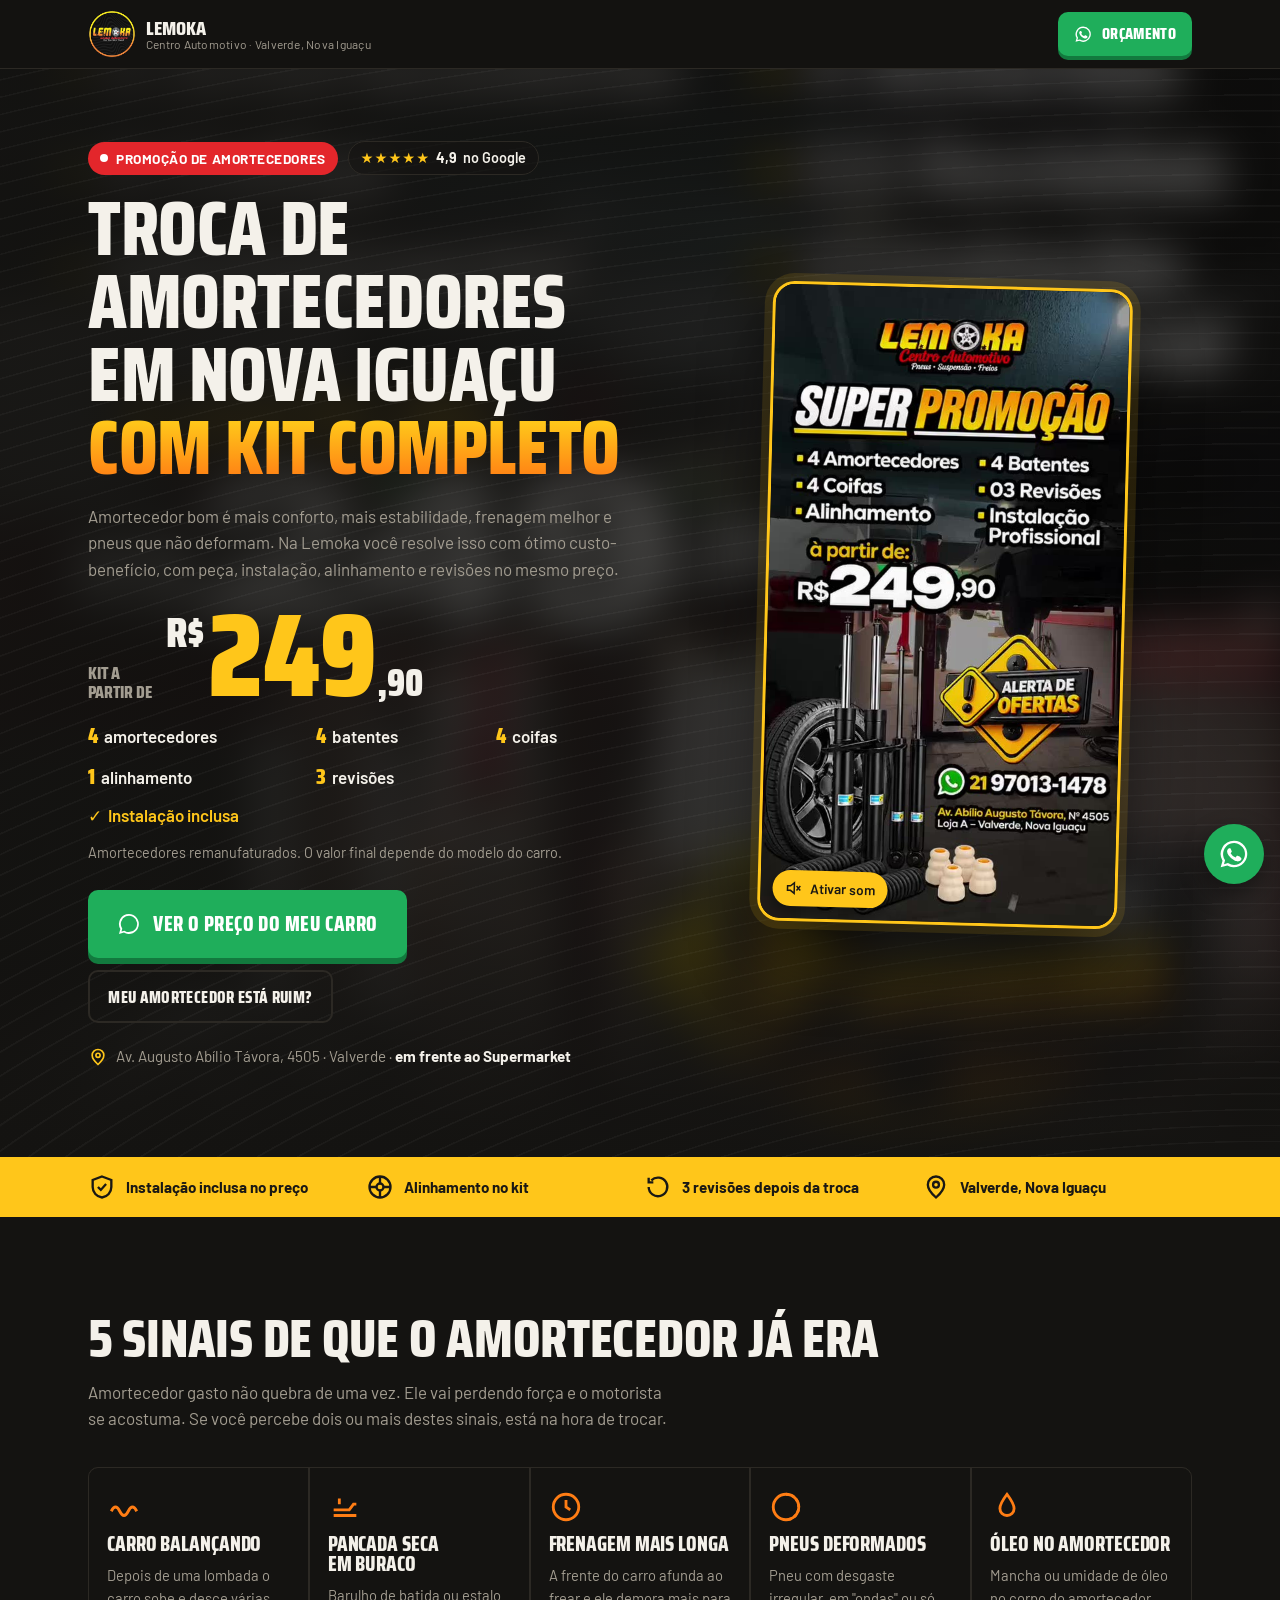
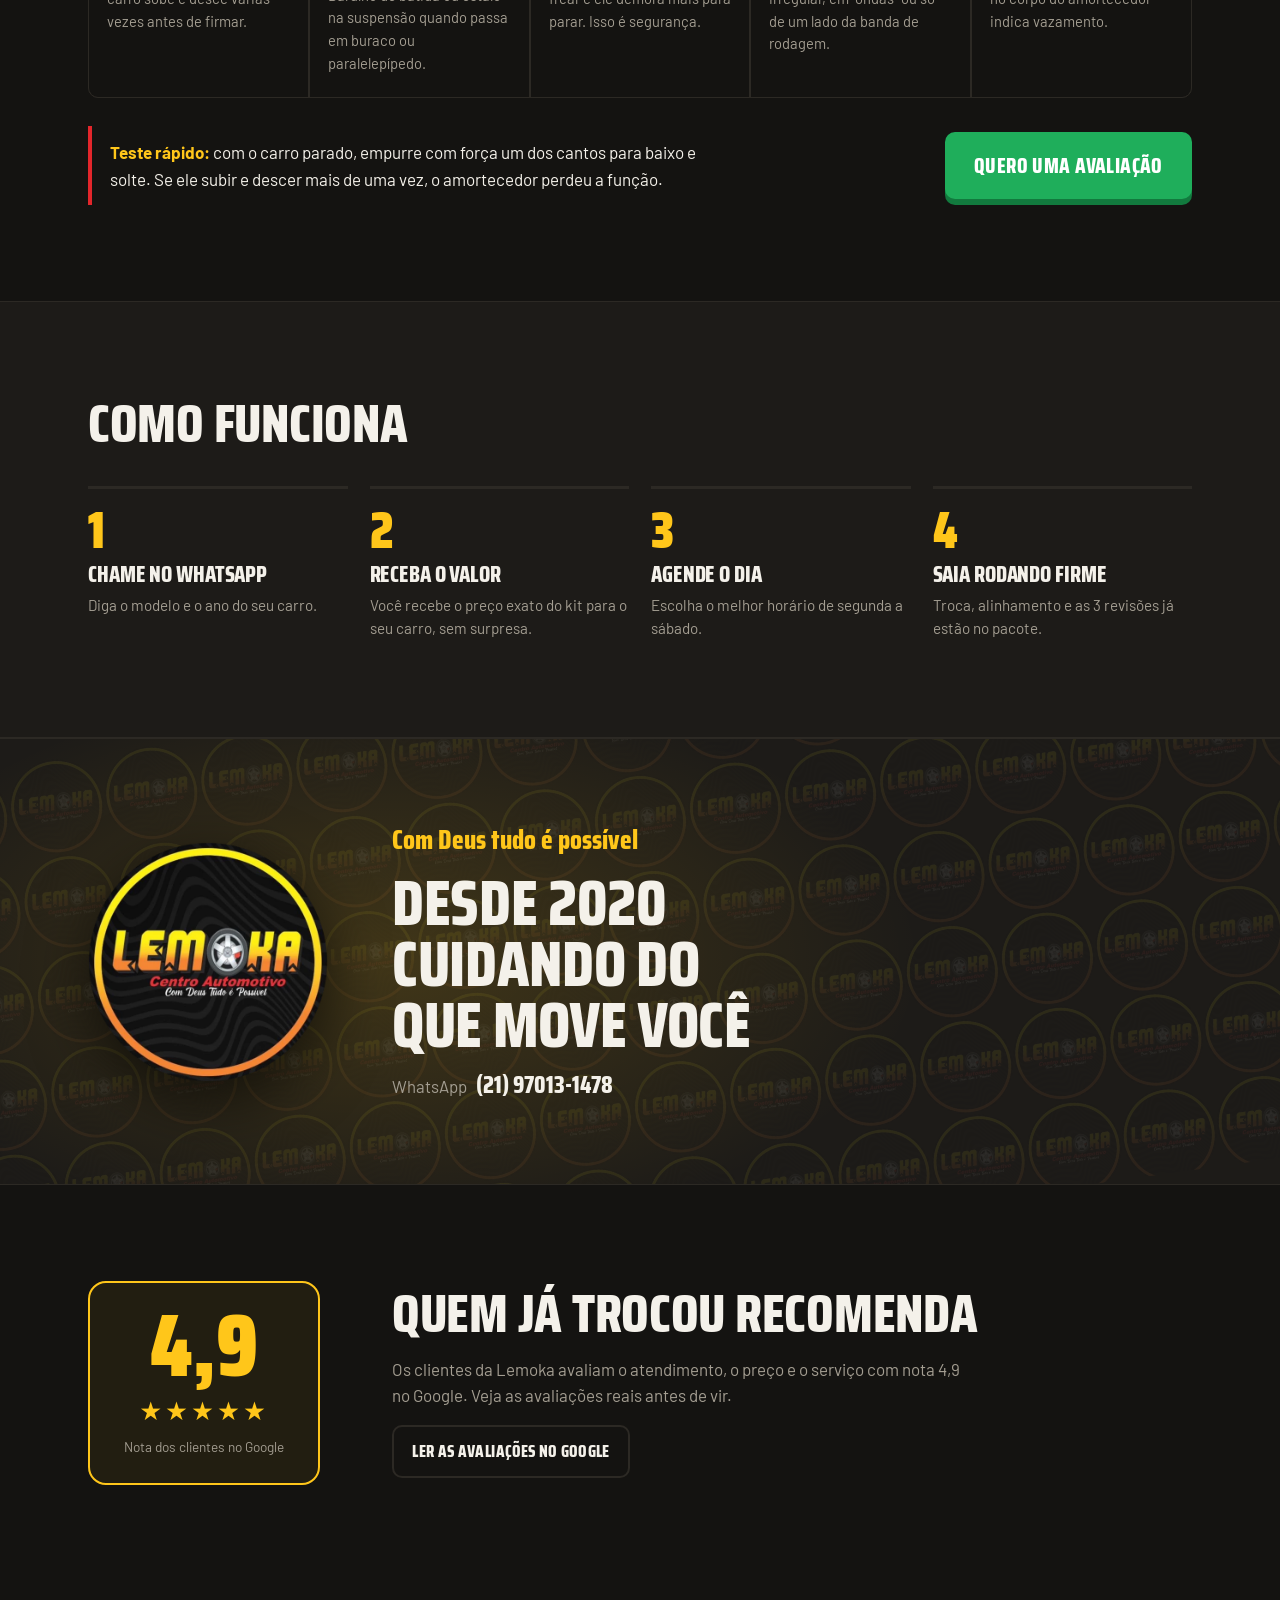
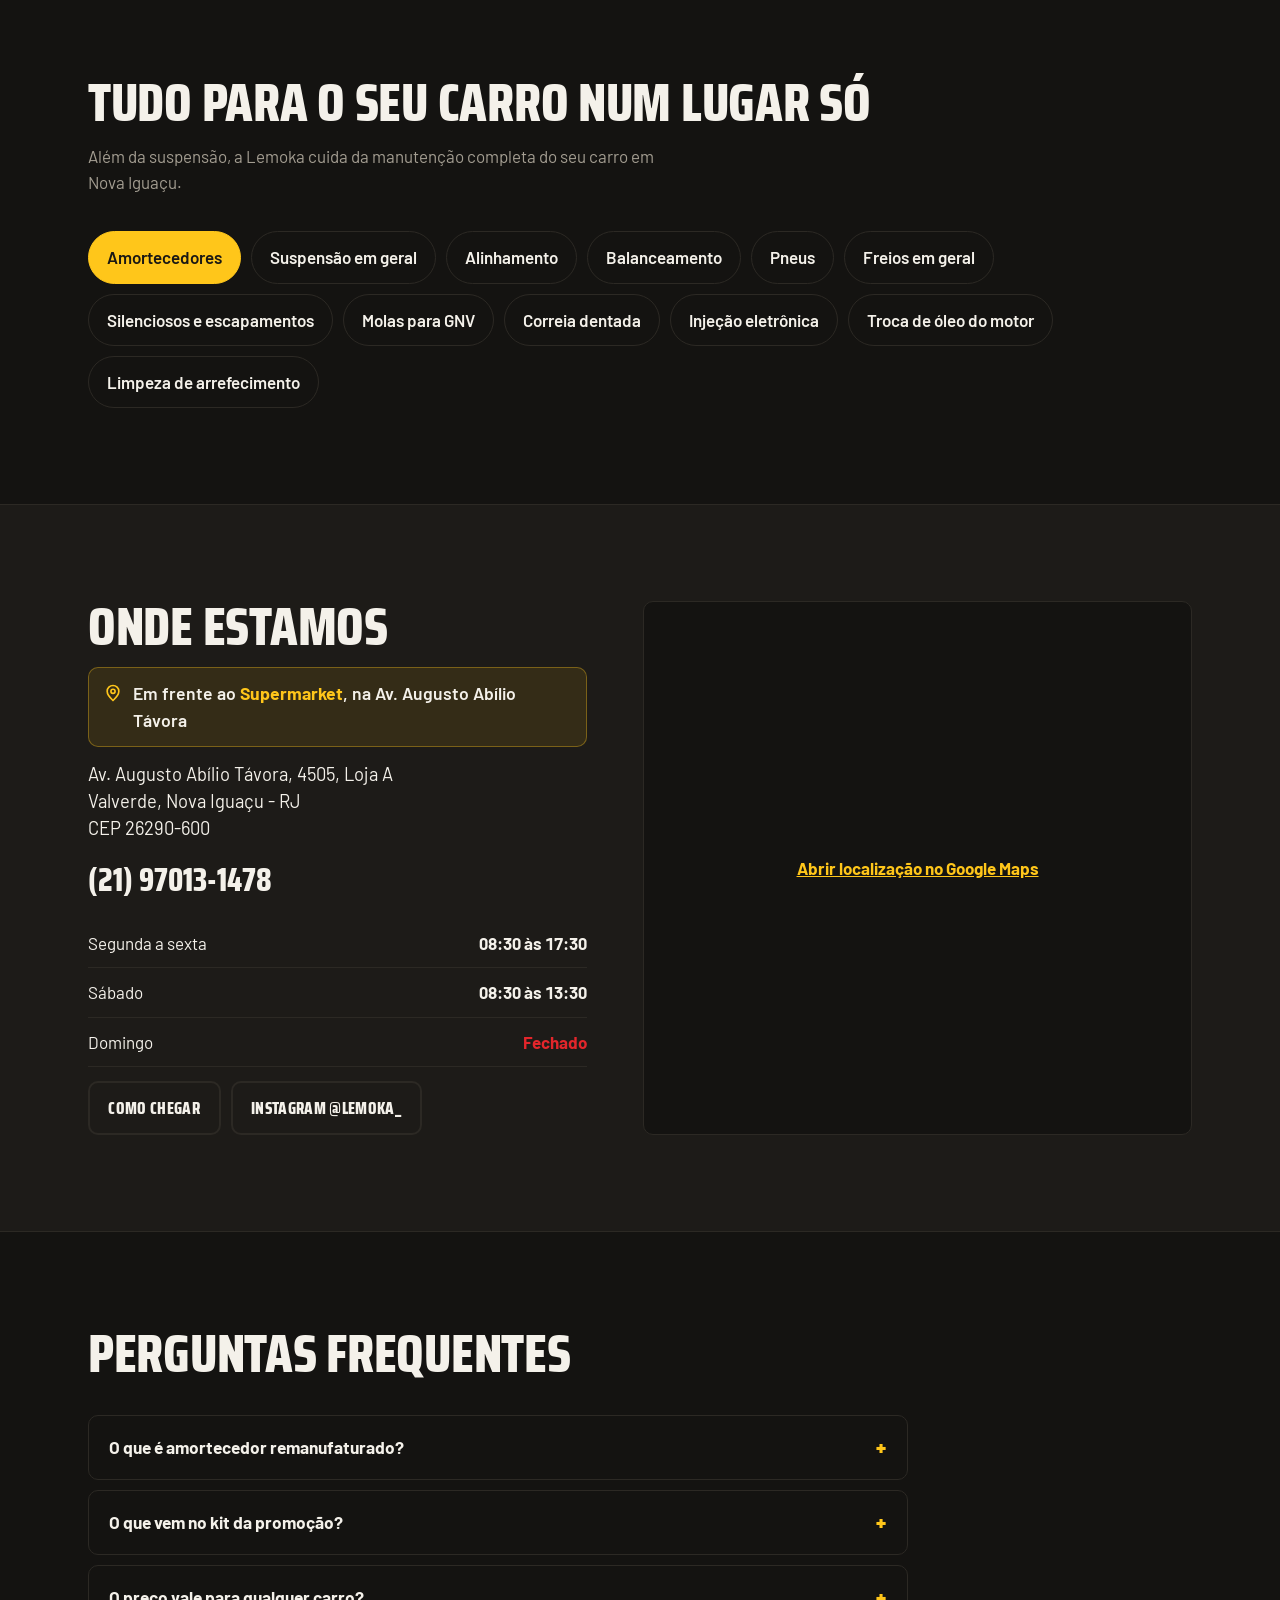
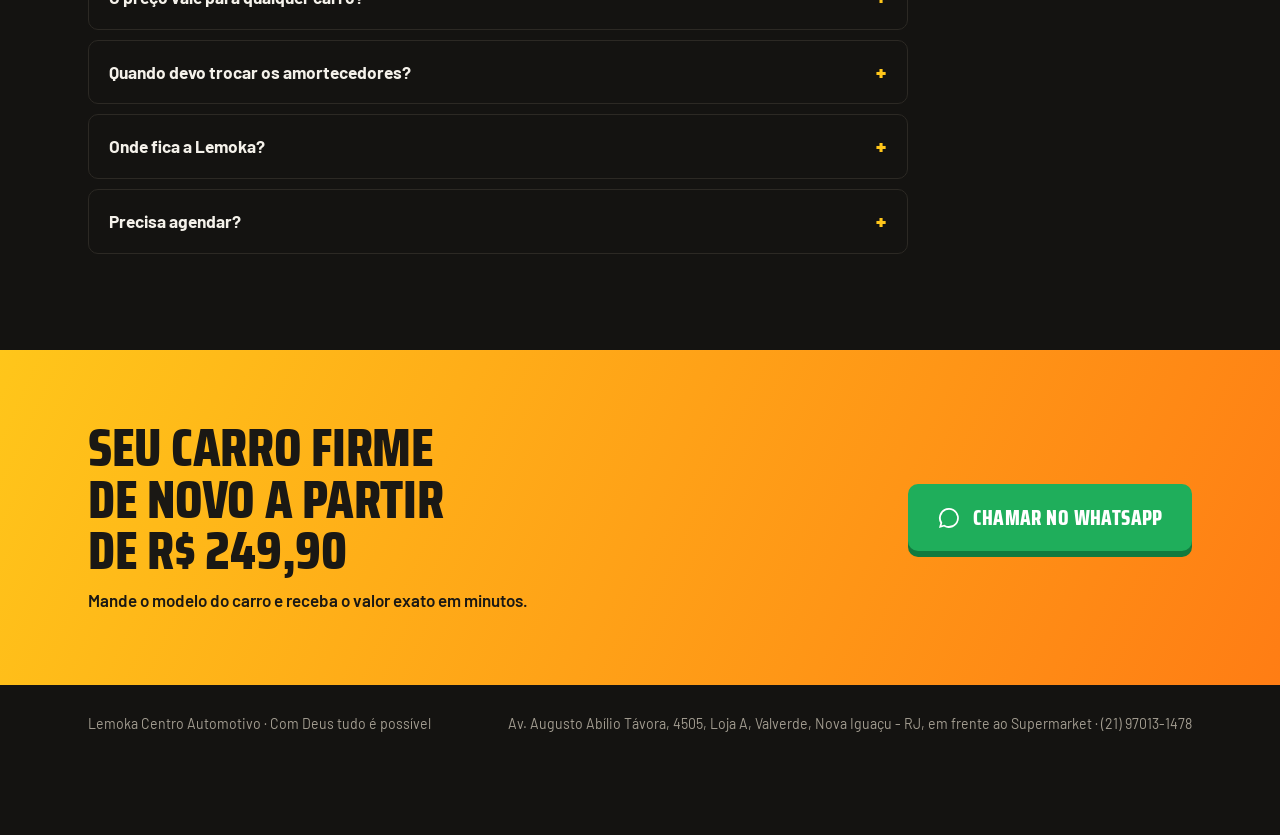
<file: clientes/lemoka/preview-7c4e2a91/index.html>
<!DOCTYPE html>
<html lang="pt-BR">
<head>
<meta charset="utf-8">
<meta name="viewport" content="width=device-width, initial-scale=1, viewport-fit=cover">
<title>Promoção de Amortecedores em Nova Iguaçu | Lemoka Centro Automotivo</title>
<meta name="claude:viewport-fit-sides" content="cover">
<meta name="description" content="Promoção de amortecedores em Nova Iguaçu: kit com 4 amortecedores, batentes, coifas, alinhamento e instalação a partir de R$ 249,90. Lemoka Centro Automotivo, Valverde, em frente ao Supermarket. Orçamento pelo WhatsApp.">
<meta name="robots" content="noindex,nofollow">
<meta name="theme-color" content="#141311">
<meta property="og:type" content="website">
<meta property="og:locale" content="pt_BR">
<meta property="og:title" content="Promoção de amortecedores em Nova Iguaçu | Lemoka Centro Automotivo">
<meta property="og:description" content="Kit completo com instalação, alinhamento e 3 revisões, a partir de R$ 249,90. Chame no WhatsApp.">
<meta property="og:image" content="assets/promo-poster.jpg">
<link rel="icon" type="image/png" href="assets/favicon.png">
<link rel="preload" href="assets/fonts/saira-condensed-latin-800-normal.woff2" as="font" type="font/woff2" crossorigin>
<link rel="stylesheet" href="style.css">
<script type="application/ld+json">
{
  "@context":"https://schema.org",
  "@type":"AutoRepair",
  "name":"Lemoka Centro Automotivo",
  "image":"assets/logo-lemoka.webp",
  "telephone":"+55-21-97013-1478",
  "priceRange":"$$",
  "address":{"@type":"PostalAddress","streetAddress":"Av. Augusto Abílio Távora, 4505, Loja A","addressLocality":"Nova Iguaçu","addressRegion":"RJ","postalCode":"26290-600","addressCountry":"BR"},
  "description":"Centro automotivo em Valverde, Nova Iguaçu, em frente ao Supermarket da Av. Augusto Abílio Távora. Amortecedores, suspensão, freios, alinhamento e balanceamento.",
  "hasMap":"https://www.google.com/maps/search/?api=1&query=Av.+Augusto+Ab%C3%ADlio+T%C3%A1vora+4505+Valverde+Nova+Igua%C3%A7u",
  "foundingDate":"2020",
  "slogan":"Desde 2020 cuidando do que move você",
  "areaServed":["Valverde","Nova Iguaçu","Baixada Fluminense"],
  "sameAs":["https://www.instagram.com/lemoka_/"],
  "openingHoursSpecification":[
    {"@type":"OpeningHoursSpecification","dayOfWeek":["Monday","Tuesday","Wednesday","Thursday","Friday"],"opens":"08:30","closes":"17:30"},
    {"@type":"OpeningHoursSpecification","dayOfWeek":"Saturday","opens":"08:30","closes":"13:30"}
  ],
  "makesOffer":{"@type":"Offer","name":"Kit de amortecedores remanufaturados com instalação","price":"249.90","priceCurrency":"BRL","description":"4 amortecedores remanufaturados, 4 batentes, 4 coifas, 1 alinhamento, 3 revisões e instalação inclusa. Preço a partir de."},
  "hasOfferCatalog":{"@type":"OfferCatalog","name":"Serviços","itemListElement":[
    {"@type":"Offer","itemOffered":{"@type":"Service","name":"Troca de amortecedores"}},
    {"@type":"Offer","itemOffered":{"@type":"Service","name":"Alinhamento e balanceamento"}},
    {"@type":"Offer","itemOffered":{"@type":"Service","name":"Freios"}},
    {"@type":"Offer","itemOffered":{"@type":"Service","name":"Suspensão"}},
    {"@type":"Offer","itemOffered":{"@type":"Service","name":"Pneus"}},
    {"@type":"Offer","itemOffered":{"@type":"Service","name":"Escapamentos e silenciosos"}},
    {"@type":"Offer","itemOffered":{"@type":"Service","name":"Correia dentada"}},
    {"@type":"Offer","itemOffered":{"@type":"Service","name":"Injeção eletrônica"}},
    {"@type":"Offer","itemOffered":{"@type":"Service","name":"Troca de óleo do motor"}},
    {"@type":"Offer","itemOffered":{"@type":"Service","name":"Limpeza de arrefecimento"}},
    {"@type":"Offer","itemOffered":{"@type":"Service","name":"Molas para GNV"}}
  ]}
}
</script>
<script type="application/ld+json">
{
  "@context":"https://schema.org",
  "@type":"FAQPage",
  "mainEntity":[
    {"@type":"Question","name":"O que é amortecedor remanufaturado?","acceptedAnswer":{"@type":"Answer","text":"É um amortecedor recuperado: a carcaça é aproveitada e as partes internas que se desgastam são substituídas. Depois ele é testado antes de ser instalado. Custa bem menos que uma peça nova."}},
    {"@type":"Question","name":"O que vem no kit da promoção?","acceptedAnswer":{"@type":"Answer","text":"4 amortecedores remanufaturados, 4 batentes, 4 coifas, 1 alinhamento, 3 revisões e a instalação."}},
    {"@type":"Question","name":"O preço vale para qualquer carro?","acceptedAnswer":{"@type":"Answer","text":"O valor é a partir de R$ 249,90 e varia conforme o modelo do carro. Mande o modelo e o ano pelo WhatsApp para receber o valor exato."}},
    {"@type":"Question","name":"Quando devo trocar os amortecedores?","acceptedAnswer":{"@type":"Answer","text":"Vale revisar a cada 10 mil km. A troca costuma ser necessária entre 40 e 60 mil km, ou antes se o carro balançar demais, bater seco em buracos ou deformar os pneus."}},
    {"@type":"Question","name":"Onde fica a Lemoka?","acceptedAnswer":{"@type":"Answer","text":"Av. Augusto Abílio Távora, 4505, Loja A, Valverde, Nova Iguaçu - RJ, em frente ao Supermarket. Segunda a sexta das 8h30 às 17h30 e sábado das 8h30 às 13h30."}}
  ]
}
</script>
</head>
<body>

<header class="topo">
  <div class="wrap">
    <a class="marca" href="#inicio" aria-label="Lemoka Centro Automotivo, início">
      <img src="assets/logo-lemoka.webp" alt="Logo Lemoka Centro Automotivo" width="48" height="48">
      <span>Lemoka<small>Centro Automotivo · Valverde, Nova Iguaçu</small></span>
    </a>
    <a class="btn btn-zap" href="https://wa.me/5521970131478?text=Ol%C3%A1!%20Vi%20a%20promo%C3%A7%C3%A3o%20de%20amortecedores%20no%20site%20e%20quero%20um%20or%C3%A7amento.%20Meu%20carro%20%C3%A9%3A%20" target="_blank" rel="noopener">
      <svg viewBox="0 0 24 24" fill="currentColor" aria-hidden="true"><path d="M12 2a10 10 0 0 0-8.6 15.1L2 22l5-1.3A10 10 0 1 0 12 2zm0 18.2a8.2 8.2 0 0 1-4.2-1.2l-.3-.2-3 .8.8-2.9-.2-.3A8.2 8.2 0 1 1 12 20.2zm4.5-6.1c-.2-.1-1.5-.7-1.7-.8s-.4-.1-.6.1-.7.8-.8 1-.3.2-.5.1a6.7 6.7 0 0 1-3.3-2.9c-.3-.4.3-.4.7-1.3.1-.2 0-.3 0-.4l-.8-1.8c-.2-.5-.4-.4-.6-.4h-.5a1 1 0 0 0-.7.3 3 3 0 0 0-.9 2.2 5.2 5.2 0 0 0 1.1 2.7 11.8 11.8 0 0 0 4.5 4c1.7.7 2.3.8 3.2.6a2.7 2.7 0 0 0 1.8-1.2 2.2 2.2 0 0 0 .1-1.2c0-.1-.2-.2-.4-.3z"/></svg>
      <span>Orçamento</span>
    </a>
  </div>
</header>

<main id="inicio">

  <section class="hero" aria-labelledby="titulo">
    <video class="hero-video" autoplay muted loop playsinline preload="auto" poster="assets/promo-poster.jpg" aria-hidden="true" tabindex="-1">
      <source src="assets/promo-lemoka.mp4" type="video/mp4">
    </video>
    <div class="wrap">
      <div class="hero-texto">
        <div class="hero-chips">
          <p class="selo"><i aria-hidden="true"></i>Promoção de amortecedores</p>
          <a class="nota-google" href="#avaliacoes"><span class="estrelas" aria-hidden="true">★★★★★</span><b>4,9</b> no Google</a>
        </div>
        <h1 id="titulo">Troca de amortecedores em Nova Iguaçu <span class="grad">com kit completo</span></h1>
        <p class="lead">Amortecedor bom é mais conforto, mais estabilidade, frenagem melhor e pneus que não deformam. Na Lemoka você resolve isso com ótimo custo-benefício, com peça, instalação, alinhamento e revisões no mesmo preço.</p>
        <div class="preco">
          <p class="de">Kit a<br>partir de</p>
          <p class="valor" aria-label="249 reais e 90 centavos"><sup>R$</sup>249<small>,90</small></p>
        </div>
        <ul class="kit" aria-label="O que vem no kit">
          <li><b>4</b> amortecedores</li>
          <li><b>4</b> batentes</li>
          <li><b>4</b> coifas</li>
          <li><b>1</b> alinhamento</li>
          <li><b>3</b> revisões</li>
          <li class="kit-inst">Instalação inclusa</li>
        </ul>
        <p class="nota">Amortecedores remanufaturados. O valor final depende do modelo do carro.</p>
        <div class="acoes">
          <a class="btn btn-zap" href="https://wa.me/5521970131478?text=Ol%C3%A1!%20Vi%20a%20promo%C3%A7%C3%A3o%20de%20amortecedores%20no%20site%20e%20quero%20um%20or%C3%A7amento.%20Meu%20carro%20%C3%A9%3A%20" target="_blank" rel="noopener">
            <svg viewBox="0 0 24 24" fill="currentColor" aria-hidden="true"><path d="M12 2a10 10 0 0 0-8.6 15.1L2 22l5-1.3A10 10 0 1 0 12 2zm0 18.2a8.2 8.2 0 0 1-4.2-1.2l-.3-.2-3 .8.8-2.9-.2-.3A8.2 8.2 0 1 1 12 20.2z"/></svg>
            Ver o preço do meu carro
          </a>
          <a class="btn btn-linha" href="#sinais">Meu amortecedor está ruim?</a>
        </div>
        <p class="ref"><svg viewBox="0 0 24 24" fill="none" stroke="currentColor" stroke-width="2" aria-hidden="true"><path d="M12 21s-7-6.2-7-11a7 7 0 0 1 14 0c0 4.8-7 11-7 11z"/><circle cx="12" cy="10" r="2.5"/></svg><span>Av. Augusto Abílio Távora, 4505 · Valverde · <strong>em frente ao Supermarket</strong></span></p>
      </div>

      <figure class="hero-promo">
        <video class="promo-video" autoplay muted loop playsinline preload="auto" poster="assets/promo-poster.jpg" aria-label="Vídeo da oficina Lemoka com a Super Promoção: 4 amortecedores, 4 batentes, 4 coifas, alinhamento, 3 revisões e instalação, a partir de R$ 249,90">
          <source src="assets/promo-lemoka.mp4" type="video/mp4">
        </video>
        <button class="som" type="button" aria-pressed="false">
          <svg viewBox="0 0 24 24" fill="none" stroke="currentColor" stroke-width="2" aria-hidden="true"><path d="M4 9h4l5-4v14l-5-4H4z"/><path class="onda" d="M16 9a4 4 0 0 1 0 6M18.5 6.5a8 8 0 0 1 0 11"/><path class="mudo" d="M16 9l5 6M21 9l-5 6"/></svg>
          <span>Ativar som</span>
        </button>
      </figure>
    </div>
  </section>

  <div class="faixa">
    <div class="wrap">
      <div><svg viewBox="0 0 24 24" fill="none" stroke="currentColor" stroke-width="2" aria-hidden="true"><path d="M12 3l8 3v6c0 4.5-3.4 8.3-8 9-4.6-.7-8-4.5-8-9V6z"/><path d="M8.5 12l2.5 2.5 4.5-5"/></svg>Instalação inclusa no preço</div>
      <div><svg viewBox="0 0 24 24" fill="none" stroke="currentColor" stroke-width="2" aria-hidden="true"><circle cx="12" cy="12" r="9"/><circle cx="12" cy="12" r="3"/><path d="M12 3v6M12 15v6M3 12h6M15 12h6"/></svg>Alinhamento no kit</div>
      <div><svg viewBox="0 0 24 24" fill="none" stroke="currentColor" stroke-width="2" aria-hidden="true"><path d="M4 12a8 8 0 1 0 2.3-5.7"/><path d="M4 4v4h4"/></svg>3 revisões depois da troca</div>
      <div><svg viewBox="0 0 24 24" fill="none" stroke="currentColor" stroke-width="2" aria-hidden="true"><path d="M12 21s-7-6.2-7-11a7 7 0 0 1 14 0c0 4.8-7 11-7 11z"/><circle cx="12" cy="10" r="2.5"/></svg>Valverde, Nova Iguaçu</div>
    </div>
  </div>

  <section class="secao" id="sinais" aria-labelledby="t-sinais">
    <div class="wrap">
      <div class="secao-cab">
        <h2 id="t-sinais">5 sinais de que o amortecedor já era</h2>
        <p class="lead">Amortecedor gasto não quebra de uma vez. Ele vai perdendo força e o motorista se acostuma. Se você percebe dois ou mais destes sinais, está na hora de trocar.</p>
      </div>
      <div class="sinais">
        <article class="sinal">
          <svg viewBox="0 0 24 24" fill="none" stroke="currentColor" stroke-width="2" aria-hidden="true"><path d="M3 15c2-4 4-4 6 0s4 4 6 0 4-4 6 0"/></svg>
          <h3>Carro balançando</h3>
          <p>Depois de uma lombada o carro sobe e desce várias vezes antes de firmar.</p>
        </article>
        <article class="sinal">
          <svg viewBox="0 0 24 24" fill="none" stroke="currentColor" stroke-width="2" aria-hidden="true"><path d="M4 14h11l3-4h2"/><path d="M4 18h16"/><path d="M8 10V6"/></svg>
          <h3>Pancada seca em buraco</h3>
          <p>Barulho de batida ou estalo na suspensão quando passa em buraco ou paralelepípedo.</p>
        </article>
        <article class="sinal">
          <svg viewBox="0 0 24 24" fill="none" stroke="currentColor" stroke-width="2" aria-hidden="true"><circle cx="12" cy="12" r="9"/><path d="M12 7v5l3 2"/></svg>
          <h3>Frenagem mais longa</h3>
          <p>A frente do carro afunda ao frear e ele demora mais para parar. Isso é segurança.</p>
        </article>
        <article class="sinal">
          <svg viewBox="0 0 24 24" fill="none" stroke="currentColor" stroke-width="2" aria-hidden="true"><circle cx="12" cy="12" r="9"/><path d="M12 3a9 9 0 0 1 0 18" stroke-dasharray="2 2"/></svg>
          <h3>Pneus deformados</h3>
          <p>Pneu com desgaste irregular, em "ondas" ou só de um lado da banda de rodagem.</p>
        </article>
        <article class="sinal">
          <svg viewBox="0 0 24 24" fill="none" stroke="currentColor" stroke-width="2" aria-hidden="true"><path d="M12 3c3 4 5 7 5 10a5 5 0 0 1-10 0c0-3 2-6 5-10z"/></svg>
          <h3>Óleo no amortecedor</h3>
          <p>Mancha ou umidade de óleo no corpo do amortecedor indica vazamento.</p>
        </article>
      </div>
      <div class="teste">
        <p><strong>Teste rápido:</strong> com o carro parado, empurre com força um dos cantos para baixo e solte. Se ele subir e descer mais de uma vez, o amortecedor perdeu a função.</p>
        <a class="btn btn-zap" href="https://wa.me/5521970131478?text=Ol%C3%A1!%20Acho%20que%20meu%20amortecedor%20est%C3%A1%20gasto.%20Meu%20carro%20%C3%A9%3A%20" target="_blank" rel="noopener">Quero uma avaliação</a>
      </div>
    </div>
  </section>

  <section class="secao alt" aria-labelledby="t-passos">
    <div class="wrap">
      <div class="secao-cab">
        <h2 id="t-passos">Como funciona</h2>
      </div>
      <ol class="passos">
        <li><h3>Chame no WhatsApp</h3><p>Diga o modelo e o ano do seu carro.</p></li>
        <li><h3>Receba o valor</h3><p>Você recebe o preço exato do kit para o seu carro, sem surpresa.</p></li>
        <li><h3>Agende o dia</h3><p>Escolha o melhor horário de segunda a sábado.</p></li>
        <li><h3>Saia rodando firme</h3><p>Troca, alinhamento e as 3 revisões já estão no pacote.</p></li>
      </ol>
    </div>
  </section>

  <section class="marca-banda" aria-labelledby="t-marca">
    <div class="wrap">
      <img src="assets/logo-lemoka-grande.webp" alt="Lemoka Centro Automotivo" width="280" height="280" loading="lazy">
      <div class="marca-texto">
        <p class="lema">Com Deus tudo é possível</p>
        <h2 id="t-marca">Desde 2020 cuidando do que move você</h2>
        <p class="marca-zap">WhatsApp <strong>(21) 97013-1478</strong></p>
      </div>
    </div>
  </section>

  <section class="secao" id="avaliacoes" aria-labelledby="t-aval">
    <div class="wrap aval">
      <div class="aval-nota">
        <p class="aval-num">4,9</p>
        <p class="estrelas grande" aria-label="Nota 4,9 de 5">★★★★★</p>
        <p class="aval-fonte">Nota dos clientes no Google</p>
      </div>
      <div class="aval-texto">
        <h2 id="t-aval">Quem já trocou recomenda</h2>
        <p class="lead">Os clientes da Lemoka avaliam o atendimento, o preço e o serviço com nota 4,9 no Google. Veja as avaliações reais antes de vir.</p>
        <a class="btn btn-linha" href="https://www.google.com/search?q=Lemoka+Centro+Automotivo+Nova+Igua%C3%A7u" target="_blank" rel="noopener">Ler as avaliações no Google</a>
      </div>
    </div>
  </section>

  <section class="secao" aria-labelledby="t-servicos">
    <div class="wrap">
      <div class="secao-cab">
        <h2 id="t-servicos">Tudo para o seu carro num lugar só</h2>
        <p class="lead">Além da suspensão, a Lemoka cuida da manutenção completa do seu carro em Nova Iguaçu.</p>
      </div>
      <ul class="servicos">
        <li class="destaque">Amortecedores</li>
        <li>Suspensão em geral</li>
        <li>Alinhamento</li>
        <li>Balanceamento</li>
        <li>Pneus</li>
        <li>Freios em geral</li>
        <li>Silenciosos e escapamentos</li>
        <li>Molas para GNV</li>
        <li>Correia dentada</li>
        <li>Injeção eletrônica</li>
        <li>Troca de óleo do motor</li>
        <li>Limpeza de arrefecimento</li>
      </ul>
    </div>
  </section>

  <section class="secao alt" id="onde" aria-labelledby="t-onde">
    <div class="wrap local">
      <div class="endereco">
        <h2 id="t-onde">Onde estamos</h2>
        <p class="ref-grande"><svg viewBox="0 0 24 24" fill="none" stroke="currentColor" stroke-width="2" aria-hidden="true"><path d="M12 21s-7-6.2-7-11a7 7 0 0 1 14 0c0 4.8-7 11-7 11z"/><circle cx="12" cy="10" r="2.5"/></svg><span>Em frente ao <strong>Supermarket</strong>, na Av. Augusto Abílio Távora</span></p>
        <address>Av. Augusto Abílio Távora, 4505, Loja A<br>Valverde, Nova Iguaçu - RJ<br>CEP 26290-600</address>
        <p class="tel">(21) 97013-1478</p>
        <table class="horas">
          <tbody>
            <tr><td>Segunda a sexta</td><td>08:30 às 17:30</td></tr>
            <tr><td>Sábado</td><td>08:30 às 13:30</td></tr>
            <tr class="fechado"><td>Domingo</td><td>Fechado</td></tr>
          </tbody>
        </table>
        <div class="acoes-linha">
          <a class="btn btn-linha" href="https://www.google.com/maps/search/?api=1&amp;query=Av.%20Augusto%20Ab%C3%ADlio%20T%C3%A1vora%204505%20Valverde%20Nova%20Igua%C3%A7u%20RJ" target="_blank" rel="noopener">Como chegar</a>
          <a class="btn btn-linha" href="https://www.instagram.com/lemoka_/" target="_blank" rel="noopener">Instagram @lemoka_</a>
        </div>
      </div>
      <div class="mapa">
        <a class="mapa-reserva" href="https://www.google.com/maps/search/?api=1&amp;query=Av.%20Augusto%20Ab%C3%ADlio%20T%C3%A1vora%204505%20Valverde%20Nova%20Igua%C3%A7u%20RJ" target="_blank" rel="noopener">Abrir localização no Google Maps</a>
        <iframe title="Mapa da Lemoka Centro Automotivo em Nova Iguaçu" src="https://www.google.com/maps?q=Av.%20Augusto%20Ab%C3%ADlio%20T%C3%A1vora%2C%204505%2C%20Valverde%2C%20Nova%20Igua%C3%A7u%20-%20RJ&amp;output=embed" loading="lazy" referrerpolicy="no-referrer-when-downgrade" allowfullscreen></iframe>
      </div>
    </div>
  </section>

  <section class="secao" aria-labelledby="t-faq">
    <div class="wrap">
      <div class="secao-cab">
        <h2 id="t-faq">Perguntas frequentes</h2>
      </div>
      <div class="faq">
        <details><summary>O que é amortecedor remanufaturado?</summary><p>É um amortecedor recuperado: a carcaça é aproveitada e as partes internas que se desgastam são substituídas. Depois ele é testado antes de ser instalado. Custa bem menos que uma peça nova.</p></details>
        <details><summary>O que vem no kit da promoção?</summary><p>4 amortecedores remanufaturados, 4 batentes, 4 coifas, 1 alinhamento, 3 revisões e a instalação.</p></details>
        <details><summary>O preço vale para qualquer carro?</summary><p>O valor é a partir de R$ 249,90 e varia conforme o modelo do carro. Mande o modelo e o ano pelo WhatsApp para receber o valor exato.</p></details>
        <details><summary>Quando devo trocar os amortecedores?</summary><p>Vale revisar a cada 10 mil km. A troca costuma ser necessária entre 40 e 60 mil km, ou antes se o carro balançar demais, bater seco em buracos ou deformar os pneus.</p></details>
        <details><summary>Onde fica a Lemoka?</summary><p>Na Av. Augusto Abílio Távora, 4505, Loja A, no Valverde, em frente ao Supermarket. Segunda a sexta das 8h30 às 17h30 e sábado das 8h30 às 13h30.</p></details>
        <details><summary>Precisa agendar?</summary><p>Sim, chame no WhatsApp antes para reservar o horário e garantir que as peças do seu carro estejam separadas.</p></details>
      </div>
    </div>
  </section>

  <section class="final" aria-labelledby="t-final">
    <div class="wrap">
      <div>
        <h2 id="t-final">Seu carro firme de novo a partir de R$ 249,90</h2>
        <p>Mande o modelo do carro e receba o valor exato em minutos.</p>
      </div>
      <a class="btn btn-zap" href="https://wa.me/5521970131478?text=Ol%C3%A1!%20Vi%20a%20promo%C3%A7%C3%A3o%20de%20amortecedores%20no%20site%20e%20quero%20um%20or%C3%A7amento.%20Meu%20carro%20%C3%A9%3A%20" target="_blank" rel="noopener">
        <svg viewBox="0 0 24 24" fill="currentColor" aria-hidden="true"><path d="M12 2a10 10 0 0 0-8.6 15.1L2 22l5-1.3A10 10 0 1 0 12 2zm0 18.2a8.2 8.2 0 0 1-4.2-1.2l-.3-.2-3 .8.8-2.9-.2-.3A8.2 8.2 0 1 1 12 20.2z"/></svg>
        Chamar no WhatsApp
      </a>
    </div>
  </section>

</main>

<footer class="rodape">
  <div class="wrap">
    <p>Lemoka Centro Automotivo · Com Deus tudo é possível</p>
    <p>Av. Augusto Abílio Távora, 4505, Loja A, Valverde, Nova Iguaçu - RJ, em frente ao Supermarket · (21) 97013-1478</p>
  </div>
</footer>

<a class="flutua" href="https://wa.me/5521970131478?text=Ol%C3%A1!%20Vi%20a%20promo%C3%A7%C3%A3o%20de%20amortecedores%20no%20site%20e%20quero%20um%20or%C3%A7amento.%20Meu%20carro%20%C3%A9%3A%20" target="_blank" rel="noopener" aria-label="Falar com a Lemoka no WhatsApp">
  <svg viewBox="0 0 24 24" fill="currentColor" aria-hidden="true"><path d="M12 2a10 10 0 0 0-8.6 15.1L2 22l5-1.3A10 10 0 1 0 12 2zm0 18.2a8.2 8.2 0 0 1-4.2-1.2l-.3-.2-3 .8.8-2.9-.2-.3A8.2 8.2 0 1 1 12 20.2zm4.5-6.1c-.2-.1-1.5-.7-1.7-.8s-.4-.1-.6.1-.7.8-.8 1-.3.2-.5.1a6.7 6.7 0 0 1-3.3-2.9c-.3-.4.3-.4.7-1.3.1-.2 0-.3 0-.4l-.8-1.8c-.2-.5-.4-.4-.6-.4h-.5a1 1 0 0 0-.7.3 3 3 0 0 0-.9 2.2 5.2 5.2 0 0 0 1.1 2.7 11.8 11.8 0 0 0 4.5 4c1.7.7 2.3.8 3.2.6a2.7 2.7 0 0 0 1.8-1.2 2.2 2.2 0 0 0 .1-1.2c0-.1-.2-.2-.4-.3z"/></svg>
</a>

<script>
(function(){
  document.querySelectorAll('video[autoplay]').forEach(function(v){v.muted=true;var p=v.play();if(p&&p.catch)p.catch(function(){});});
  var pv=document.querySelector('.promo-video'),b=document.querySelector('.som');if(!pv||!b)return;
  b.addEventListener('click',function(){pv.muted=!pv.muted;if(!pv.muted){pv.currentTime=0;pv.play();}
    b.setAttribute('aria-pressed',String(!pv.muted));b.querySelector('span').textContent=pv.muted?'Ativar som':'Desativar som';});
})();
</script>
</body>
</html>
</file>
<file: clientes/lemoka/preview-7c4e2a91/style.css>
@font-face{font-family:"Saira Condensed";font-style:normal;font-weight:800;font-display:swap;src:url(assets/fonts/saira-condensed-latin-800-normal.woff2) format("woff2")}
@font-face{font-family:"Saira Condensed";font-style:normal;font-weight:900;font-display:swap;src:url(assets/fonts/saira-condensed-latin-900-normal.woff2) format("woff2")}
@font-face{font-family:"Barlow";font-style:normal;font-weight:400;font-display:swap;src:url(assets/fonts/barlow-latin-400-normal.woff2) format("woff2")}
@font-face{font-family:"Barlow";font-style:normal;font-weight:600;font-display:swap;src:url(assets/fonts/barlow-latin-600-normal.woff2) format("woff2")}
@font-face{font-family:"Barlow";font-style:normal;font-weight:700;font-display:swap;src:url(assets/fonts/barlow-latin-700-normal.woff2) format("woff2")}
/* Layout: faixa escura de asfalto com linhas de pneu (como na logo); o kit vira uma "ordem de serviço" amarela, que é o elemento-assinatura da página. */
:root{
  --asfalto:#141311;
  --asfalto-2:#1d1b18;
  --linha:#2c2924;
  --giz:#f4f1ea;
  --cinza:#a39d91;
  --amarelo:#ffc61a;
  --laranja:#ff7d14;
  --vermelho:#e3262b;
  --papel:#ffd23f;
  --tinta:#1a1814;
  --verde-zap:#1fae5b;
  --f-display:"Saira Condensed","Arial Narrow",sans-serif;
  --f-texto:"Barlow",system-ui,-apple-system,"Segoe UI",Roboto,sans-serif;
  --raio:10px;
  color-scheme:dark;
}
*{box-sizing:border-box}
html{scroll-behavior:smooth}
body{margin:0;background:var(--asfalto);color:var(--giz);font-family:var(--f-texto);font-size:17px;line-height:1.55;-webkit-font-smoothing:antialiased}
img{max-width:100%;height:auto;display:block}
a{color:inherit}
:focus-visible{outline:3px solid var(--amarelo);outline-offset:3px;border-radius:4px}
.wrap{max-width:1140px;margin:0 auto;padding-left:max(18px,env(safe-area-inset-left,0px));padding-right:max(18px,env(safe-area-inset-right,0px))}
h1,h2,h3{font-family:var(--f-display);font-weight:800;line-height:.95;letter-spacing:-.005em;text-wrap:balance;margin:0}
h2{font-size:clamp(2.1rem,5.5vw,3.4rem);text-transform:uppercase}
p{margin:0}
.lead{color:var(--cinza);max-width:58ch;font-size:1.06rem}

/* Botões */
.btn{display:inline-flex;align-items:center;justify-content:center;gap:.6em;font-family:var(--f-display);font-weight:800;font-size:1.3rem;text-transform:uppercase;letter-spacing:.02em;text-decoration:none;padding:.85em 1.4em;border-radius:var(--raio);transition:transform .15s,box-shadow .15s}
.btn svg{width:1.15em;height:1.15em;flex:none}
.btn-zap{background:var(--verde-zap);color:#fff;box-shadow:0 6px 0 #127a3e}
.btn-zap:hover{transform:translateY(-2px);box-shadow:0 8px 0 #127a3e}
.btn-zap:active{transform:translateY(4px);box-shadow:0 2px 0 #127a3e}
.btn-linha{border:2px solid var(--linha);color:var(--giz);font-size:1.05rem;padding:.7em 1.1em}
.btn-linha:hover{border-color:var(--amarelo)}

/* Topo */
.topo{position:sticky;top:env(safe-area-inset-top,0px);z-index:20;background:rgba(20,19,17,.92);backdrop-filter:blur(8px);border-bottom:1px solid var(--linha)}
body::before{content:"";position:fixed;inset:0 0 auto;height:env(safe-area-inset-top,0px);z-index:21;background:var(--asfalto)}
.topo .wrap{display:flex;align-items:center;justify-content:space-between;gap:12px;padding-block:10px}
.marca{display:flex;align-items:center;gap:10px;text-decoration:none}
.marca img{width:48px;height:48px}
.marca span{font-family:var(--f-display);font-weight:800;font-size:1.25rem;line-height:1;text-transform:uppercase}
.marca small{display:block;font-family:var(--f-texto);font-weight:500;font-size:.75rem;color:var(--cinza);text-transform:none;letter-spacing:.02em}
.topo .btn{font-size:1rem;padding:.6em 1em;box-shadow:0 4px 0 #127a3e}

/* Hero */
.hero{position:relative;overflow:hidden;padding-block:clamp(32px,6vw,72px) clamp(48px,7vw,88px)}
.hero::before{content:"";position:absolute;inset:-20%;background:
  repeating-radial-gradient(ellipse 140% 90% at 85% 120%,transparent 0 26px,rgba(255,255,255,.035) 27px 29px);
  pointer-events:none}
.hero .wrap{position:relative;display:grid;grid-template-columns:minmax(0,1.05fr) minmax(0,.95fr);gap:clamp(28px,5vw,64px);align-items:center}
.selo{display:inline-flex;align-items:center;gap:8px;background:var(--vermelho);color:#fff;font-weight:700;font-size:.85rem;letter-spacing:.04em;text-transform:uppercase;padding:6px 12px;border-radius:999px;margin-bottom:18px}
.selo i{width:8px;height:8px;border-radius:50%;background:#fff;animation:pisca 1.6s infinite}
@keyframes pisca{50%{opacity:.25}}
.hero h1{font-size:clamp(2.7rem,7.6vw,4.8rem);text-transform:uppercase;margin-bottom:18px}
.hero h1 .grad{display:block;background:linear-gradient(180deg,var(--amarelo) 15%,var(--laranja) 95%);-webkit-background-clip:text;background-clip:text;color:transparent}
.preco{display:flex;align-items:flex-end;gap:14px;margin:26px 0 10px;flex-wrap:wrap}
.preco .de{font-family:var(--f-display);font-weight:700;font-size:1.1rem;text-transform:uppercase;color:var(--cinza);line-height:1.1}
.preco .valor{font-family:var(--f-display);font-weight:900;font-size:clamp(4.6rem,13vw,7.4rem);line-height:.8;color:var(--amarelo);font-variant-numeric:tabular-nums}
.preco .valor sup{font-size:.36em;vertical-align:top;position:relative;top:.18em;margin-right:.08em;color:var(--giz)}
.preco .valor small{font-size:.32em;color:var(--giz)}
.nota{font-size:.9rem;color:var(--cinza);margin-bottom:26px}
.hero .acoes{display:flex;flex-wrap:wrap;gap:12px;align-items:center}

/* Vídeo de fundo + produto integrado */
.hero{isolation:isolate}
.hero::before{z-index:-1}
.hero-video{position:absolute;inset:-40px;width:calc(100% + 80px);height:calc(100% + 80px);object-fit:cover;z-index:-3;filter:blur(22px) saturate(1.1) brightness(.8)}
.hero::after{content:"";position:absolute;inset:0;z-index:-2;background:
  linear-gradient(90deg,rgba(20,19,17,.9) 0%,rgba(20,19,17,.75) 50%,rgba(20,19,17,.45) 100%),
  linear-gradient(0deg,var(--asfalto) 0%,rgba(20,19,17,0) 28%)}
.hero-texto{display:grid;grid-template-columns:minmax(0,1fr);justify-items:stretch;min-width:0}
.hero-texto .selo{justify-self:start}
.hero-promo{margin:0;justify-self:center;position:relative;width:min(100%,360px);aspect-ratio:9/16;border-radius:22px;overflow:hidden;border:3px solid var(--amarelo);
  box-shadow:0 0 0 8px rgba(255,198,26,.12),0 40px 80px -20px rgba(0,0,0,.85);transform:rotate(1.5deg);background:#000}
.promo-video{display:block;width:100%;height:100%;object-fit:cover}
.som{position:absolute;left:12px;bottom:12px;display:inline-flex;align-items:center;gap:8px;border:0;cursor:pointer;font:600 .85rem/1 var(--f-texto);color:var(--tinta);background:var(--amarelo);padding:9px 12px;border-radius:999px;box-shadow:0 6px 16px rgba(0,0,0,.4)}
.som svg{width:18px;height:18px}
.som .onda{display:none}
.som[aria-pressed="true"] .onda{display:inline}
.som[aria-pressed="true"] .mudo{display:none}
.hero-chips{display:flex;flex-wrap:wrap;gap:10px;align-items:center;margin-bottom:18px}
.hero-chips .selo{margin-bottom:0}
.nota-google{display:inline-flex;align-items:center;gap:6px;text-decoration:none;font-weight:600;font-size:.9rem;padding:5px 12px;border-radius:999px;background:rgba(20,19,17,.6);border:1px solid var(--linha)}
.nota-google b{font-weight:800}
.estrelas{color:var(--amarelo);letter-spacing:1px}
.kit{list-style:none;margin:6px 0 14px;padding:0;display:grid;grid-template-columns:repeat(3,auto);gap:8px 22px;font-weight:600}
.kit li{display:flex;align-items:baseline;gap:6px;white-space:nowrap}
.kit b{font-family:var(--f-display);font-weight:900;font-size:1.35rem;color:var(--amarelo);font-variant-numeric:tabular-nums}
.kit li.kit-inst{grid-column:1/-1;color:var(--amarelo)}
.kit li.kit-inst::before{content:"✓";font-weight:900}
.ref{display:flex;align-items:center;gap:8px;margin-top:22px;font-size:.95rem;color:var(--cinza)}
.ref svg,.ref-grande svg{width:20px;height:20px;flex:none;color:var(--amarelo)}
.ref strong{color:var(--giz)}
.ref-grande{display:flex;gap:10px;align-items:flex-start;font-size:1.1rem;font-weight:600;background:rgba(255,198,26,.1);border:1px solid rgba(255,198,26,.35);padding:12px 14px;border-radius:var(--raio)}
.ref-grande svg{margin-top:3px}
.ref-grande strong{color:var(--amarelo)}
.acoes-linha{display:flex;flex-wrap:wrap;gap:10px}
.mapa{min-width:0}
.mapa iframe{display:block;width:100%;height:100%;min-height:380px;border:0;border-radius:var(--raio);filter:grayscale(.25) contrast(1.05)}

/* Faixa de garantias rápidas */
.faixa{background:var(--amarelo);color:var(--tinta)}
.faixa .wrap{display:grid;grid-template-columns:repeat(4,1fr);gap:8px;padding-block:16px}
.faixa div{display:flex;align-items:center;gap:10px;font-weight:700;font-size:.95rem;line-height:1.2}
.faixa svg{width:28px;height:28px;flex:none}

/* Seções */
.secao{padding-block:clamp(56px,8vw,96px)}
.secao-cab{display:grid;gap:14px;margin-bottom:36px}
.alt{background:var(--asfalto-2);border-block:1px solid var(--linha)}

/* Sinais */
.sinais{display:grid;grid-template-columns:repeat(5,minmax(0,1fr));gap:2px;background:var(--linha);border:1px solid var(--linha);border-radius:var(--raio);overflow:hidden}
.sinal{background:var(--asfalto);padding:22px 18px;display:grid;gap:10px;align-content:start}
.sinal svg{width:34px;height:34px;color:var(--laranja)}
.sinal h3{font-size:1.3rem;text-transform:uppercase}
.sinal p{color:var(--cinza);font-size:.92rem}
.teste{margin-top:28px;display:flex;gap:16px;align-items:center;flex-wrap:wrap;justify-content:space-between;border-left:4px solid var(--vermelho);padding:6px 0 6px 18px}
.teste p{max-width:62ch}
.teste strong{color:var(--amarelo)}

/* Passos */
.passos{list-style:none;margin:0;padding:0;display:grid;grid-template-columns:repeat(4,1fr);gap:22px;counter-reset:p}
.passos li{counter-increment:p;display:grid;gap:8px;align-content:start;padding-top:16px;border-top:3px solid var(--linha)}
.passos li::before{content:counter(p);font-family:var(--f-display);font-weight:900;font-size:3.2rem;line-height:1;color:var(--amarelo)}
.passos h3{font-size:1.4rem;text-transform:uppercase}
.passos p{color:var(--cinza);font-size:.95rem}

/* Serviços */
.servicos{display:flex;flex-wrap:wrap;gap:10px;list-style:none;margin:0;padding:0}
.servicos li{border:1px solid var(--linha);background:var(--asfalto);padding:12px 18px;border-radius:999px;font-weight:600}
.servicos li.destaque{background:var(--amarelo);border-color:var(--amarelo);color:var(--tinta)}

/* Onde/horário */
.local{display:grid;grid-template-columns:minmax(0,1fr) minmax(0,1.1fr);gap:clamp(24px,5vw,56px);align-items:stretch}
.horas{width:100%;border-collapse:collapse;font-variant-numeric:tabular-nums}
.horas td{padding:11px 0;border-bottom:1px solid var(--linha)}
.horas td:last-child{text-align:right;font-weight:700}
.horas tr.fechado td:last-child{color:var(--vermelho)}
.endereco{display:grid;gap:14px}
.endereco address{font-style:normal;font-size:1.15rem;line-height:1.45}
.endereco .tel{font-family:var(--f-display);font-weight:800;font-size:2rem;user-select:all}
.pendente{background:rgba(227,38,43,.18);outline:1px dashed var(--vermelho);padding:0 4px;border-radius:3px}

/* FAQ */
.faq{display:grid;gap:10px;max-width:820px}
.faq details{border:1px solid var(--linha);border-radius:var(--raio);background:var(--asfalto);padding:0 20px}
.faq summary{cursor:pointer;list-style:none;padding:18px 0;font-weight:700;font-size:1.08rem;display:flex;justify-content:space-between;gap:16px}
.faq summary::-webkit-details-marker{display:none}
.faq summary::after{content:"+";font-family:var(--f-display);font-size:1.6rem;line-height:1;color:var(--amarelo);transition:transform .2s}
.faq details[open] summary::after{transform:rotate(45deg)}
.faq details p{color:var(--cinza);padding-bottom:18px;max-width:68ch}

/* CTA final */
.final{background:linear-gradient(115deg,var(--amarelo),var(--laranja));color:var(--tinta);text-align:left}
.final .wrap{display:flex;justify-content:space-between;align-items:center;gap:24px;flex-wrap:wrap;padding-block:clamp(44px,7vw,72px)}
.final h2{max-width:16ch}
.final p{font-weight:600;margin-top:10px}

/* Rodapé */
.rodape{padding-block:28px 100px;color:var(--cinza);font-size:.88rem}
.rodape .wrap{display:flex;justify-content:space-between;gap:16px;flex-wrap:wrap}

/* Botão flutuante (celular) */
.flutua{position:fixed;right:max(16px,env(safe-area-inset-right,0px));bottom:calc(16px + env(safe-area-inset-bottom,0px));z-index:30;width:60px;height:60px;border-radius:50%;background:var(--verde-zap);display:grid;place-items:center;box-shadow:0 10px 24px rgba(0,0,0,.45)}
.flutua svg{width:32px;height:32px;color:#fff}

@media (max-width:1000px){
  .sinais{grid-template-columns:repeat(auto-fit,minmax(220px,1fr))}
}
@media (max-width:900px){
  .hero .wrap{grid-template-columns:minmax(0,1fr)}
  .hero-promo{width:min(86%,320px);transform:none}
  .hero::after{background:linear-gradient(180deg,rgba(20,19,17,.62) 0%,rgba(20,19,17,.8) 50%,var(--asfalto) 100%)}
  .passos{grid-template-columns:repeat(2,1fr)}
  .local{grid-template-columns:1fr}
  .faixa .wrap{grid-template-columns:repeat(2,1fr)}
}
@media (max-width:520px){
  .topo .btn span{display:none}
  .marca small{display:none}
  .passos{grid-template-columns:1fr}
  .hero .acoes .btn{width:100%}
  .kit{grid-template-columns:repeat(2,auto)}

  .final .btn{width:100%}
}
@media (prefers-reduced-motion:reduce){
  .hero-video{display:none}
  *{animation:none!important;transition:none!important;scroll-behavior:auto!important}
}

.hero .wrap>*{min-width:0}
.hero h1{overflow-wrap:break-word}

/* Avaliações */
.aval{display:grid;grid-template-columns:auto minmax(0,1fr);gap:clamp(28px,6vw,72px);align-items:center}
.aval-nota{display:grid;justify-items:center;gap:6px;padding:26px 34px;border:2px solid var(--amarelo);border-radius:18px;background:rgba(255,198,26,.06)}
.aval-num{font-family:var(--f-display);font-weight:900;font-size:5.5rem;line-height:.85;color:var(--amarelo);font-variant-numeric:tabular-nums}
.estrelas.grande{font-size:1.6rem;letter-spacing:3px}
.aval-fonte{font-size:.85rem;color:var(--cinza)}
.aval-texto{display:grid;gap:16px;justify-items:start}
@media (max-width:640px){.aval{grid-template-columns:minmax(0,1fr)}.aval-nota{justify-self:start}}
.mapa{position:relative;min-height:380px;border-radius:var(--raio);overflow:hidden;background:var(--asfalto);border:1px solid var(--linha)}
.mapa-reserva{position:absolute;inset:0;display:grid;place-items:center;text-align:center;padding:20px;font-weight:700;color:var(--amarelo)}
.mapa iframe{position:relative;z-index:1}

/* Faixa da marca (painel da oficina) */
.marca-banda{position:relative;overflow:hidden;background:var(--asfalto-2);border-block:1px solid var(--linha)}
.marca-banda::before{content:"";position:absolute;inset:-60px;background:url(assets/logo-lemoka.webp) 0 0/96px 96px;opacity:.07;transform:rotate(-8deg);pointer-events:none}
.marca-banda::after{content:"";position:absolute;inset:0;background:radial-gradient(ellipse 60% 90% at 30% 50%,rgba(255,198,26,.16),transparent 70%);pointer-events:none}
.marca-banda .wrap{position:relative;z-index:1;display:grid;grid-template-columns:auto minmax(0,1fr);gap:clamp(24px,5vw,64px);align-items:center;padding-block:clamp(48px,7vw,80px)}
.marca-banda img{width:clamp(150px,22vw,240px);height:auto;filter:drop-shadow(0 18px 30px rgba(0,0,0,.6))}
.marca-texto{display:grid;gap:12px;justify-items:start}
.lema{font-family:var(--f-display);font-weight:800;font-size:clamp(1.3rem,3vw,1.7rem);color:var(--amarelo)}
.marca-banda h2{font-size:clamp(2.2rem,6vw,4rem);max-width:15ch}
.marca-zap{color:var(--cinza);font-size:1.05rem}
.marca-zap strong{color:var(--giz);font-family:var(--f-display);font-size:1.5rem;font-weight:800;margin-left:6px;user-select:all}
@media (max-width:640px){.marca-banda .wrap{grid-template-columns:minmax(0,1fr);justify-items:center;text-align:center}.marca-texto{justify-items:center}}
</file>
